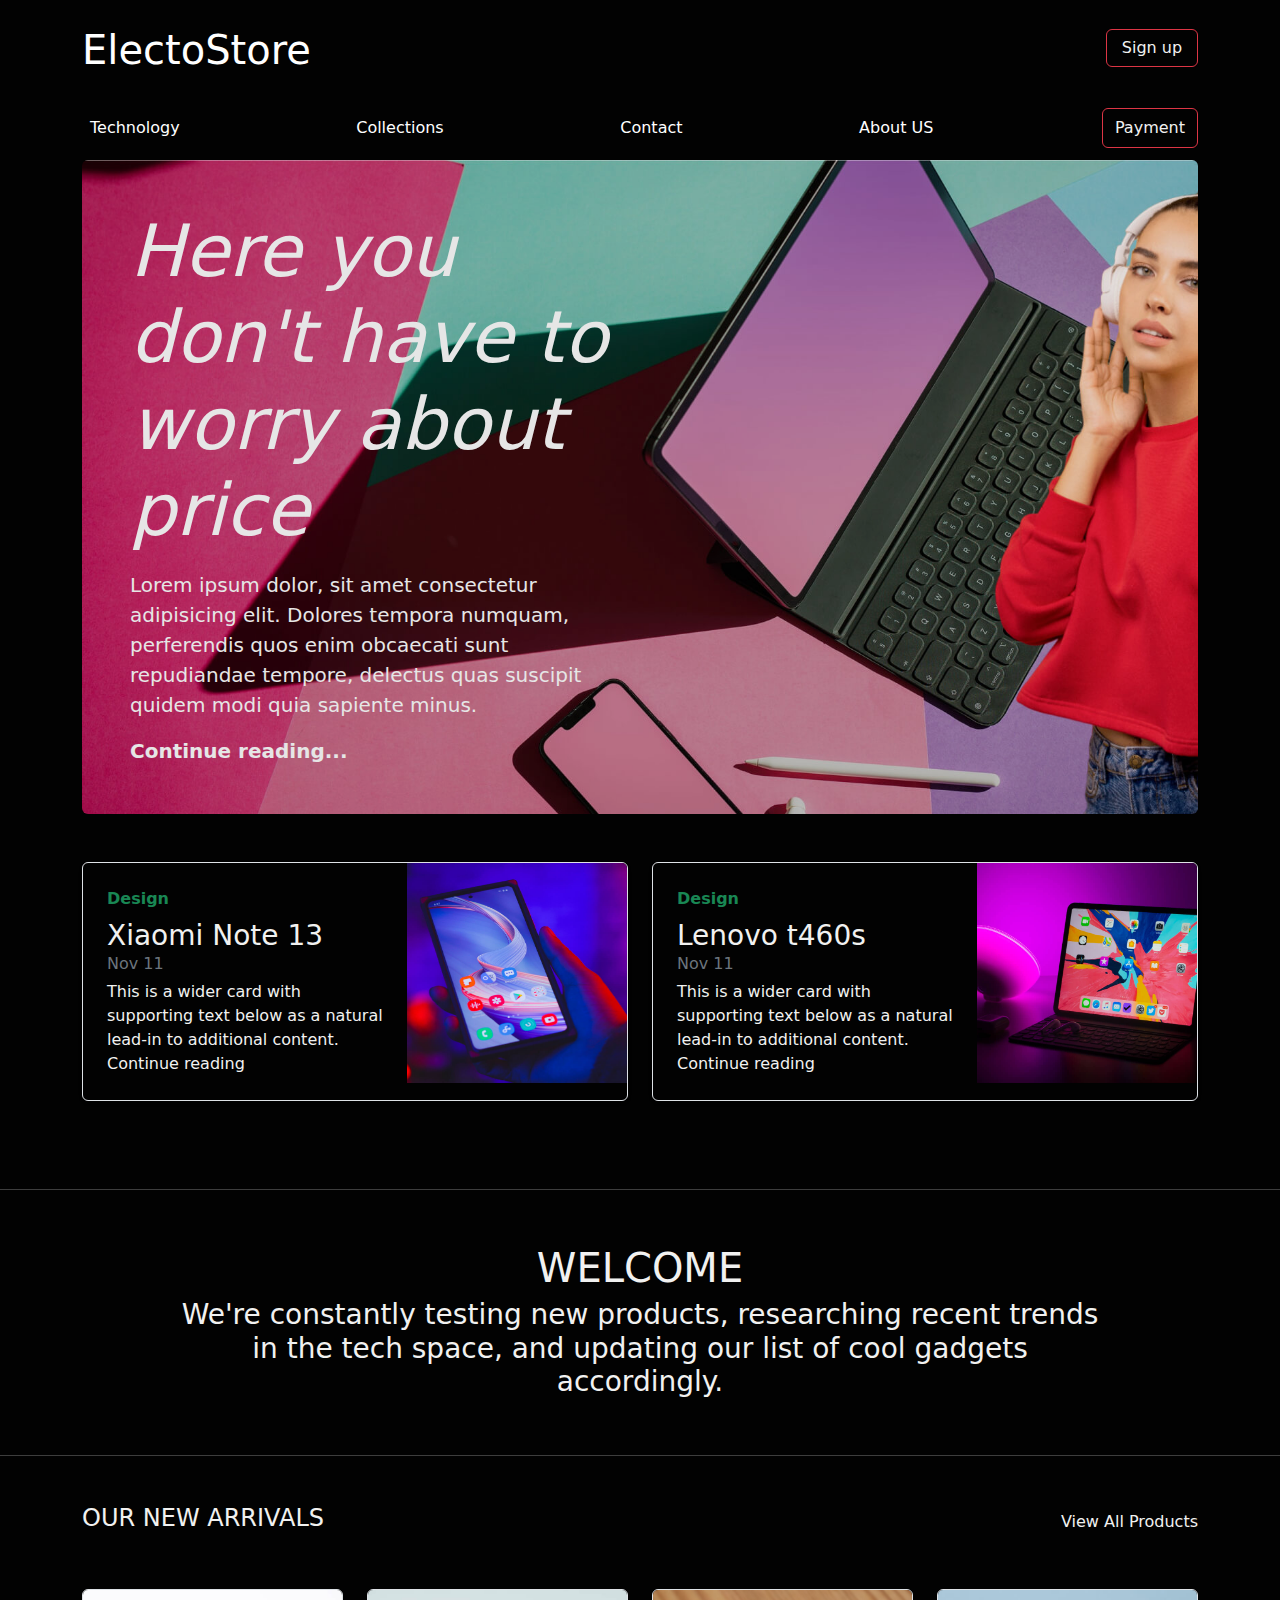
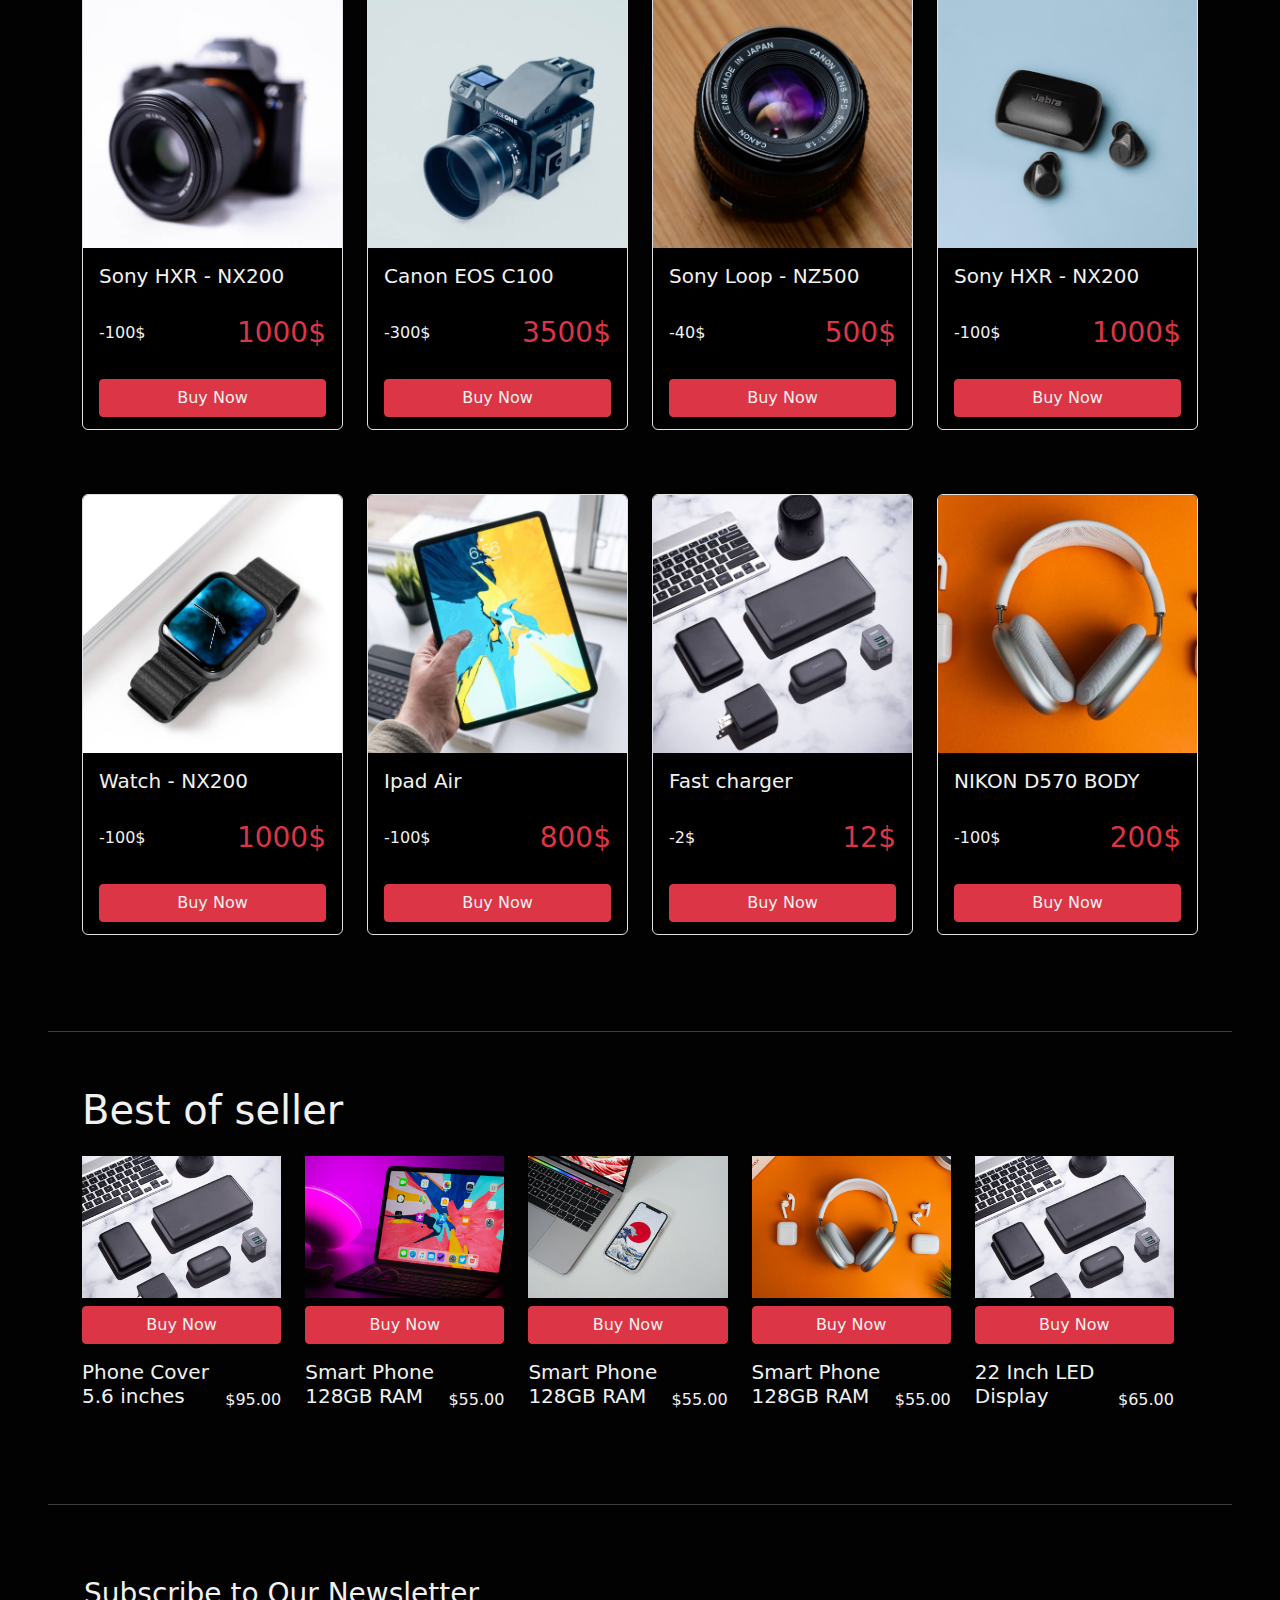
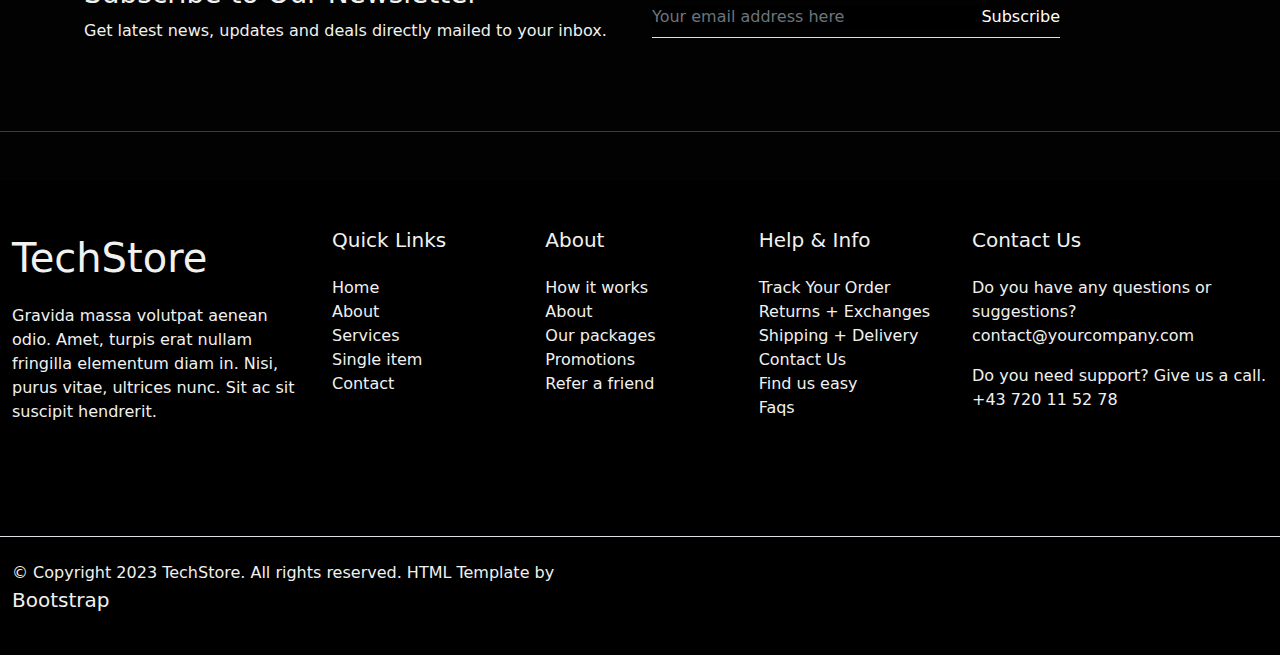
<file: index.html>
<!DOCTYPE html>
<html lang="en">
  <head>
    <meta charset="UTF-8" />
    <meta name="viewport" content="width=device-width, initial-scale=1.0" />
    <title>Document</title>
    <link rel="stylesheet" href="assets/style.css" />
    <link rel="stylesheet" href="/css/bootstrap.css" />
    <link rel="stylesheet" type="text/css" href="css/bootstrap.min.css" />
  </head>
  <body>
    <div class="container">
      <header class="blog-header py-3">
        <div class="row flex-nowrap justify-content-between align-items-center">
          <div class="col-4 pt-1">
            <a class="text-white fs-1" href="#">ElectoStore</a>
          </div>
          <div class="col-4 d-flex justify-content-end align-items-center">
            <a class="btn btn-black btn-outline-danger btn--show-modal" href="#"
              >Sign up</a
            >
          </div>
        </div>
      </header>

      <div class="nav-scroller py-1 mt-2 mb-2">
        <nav class="nav d-flex justify-content-between">
          <a class="p-2 text-white" href="#products">Technology</a>
          <a class="p-2 text-white" href="#Collections">Collections</a>
          <a class="p-2 text-white" href="#footer">Contact</a>
          <a class="p-2 text-white" href="#footer">About US</a>
          <button class="btn btn-black btn-outline-danger text-white">
            <a href="payMethod.html">Payment</a>
          </button>
        </nav>
      </div>
    </div>

    <main class="container">
      <div class="p-4 p-md-5 mb-5 text-white rounded bg-dark banner-background">
        <div class="col-md-6 px-0">
          <h1 class="display-2 fst-italic text-white">
            Here you don't have to worry about price
          </h1>
          <p class="lead my-3 text-white">
            Lorem ipsum dolor, sit amet consectetur adipisicing elit. Dolores
            tempora numquam, perferendis quos enim obcaecati sunt repudiandae
            tempore, delectus quas suscipit quidem modi quia sapiente minus.
          </p>
          <p class="lead mb-0 text-white">
            <a href="#" class="text-white fw-bold">Continue reading...</a>
          </p>
        </div>
      </div>
      <div class="row">
        <div class="col-md-6 mb-5">
          <div
            class="row g-0 border rounded overflow-hidden flex-md-row mb-4 shadow-sm h-md-250 position-relative"
          >
            <div class="col p-4 d-flex flex-column position-static">
              <strong class="d-inline-block mb-2 text-success">Design</strong>
              <h3 class="mb-0">Xiaomi Note 13</h3>
              <div class="mb-1 text-muted">Nov 11</div>
              <p class="mb-auto">
                This is a wider card with supporting text below as a natural
                lead-in to additional content.
              </p>
              <a href="#" class="stretched-link">Continue reading</a>
            </div>
            <div class="col-auto d-none d-lg-block">
              <img
                src="assets/images/product-thumbnail-2.jpg"
                alt=""
                style="height: 220px; width: 220px"
              />
            </div>
          </div>
        </div>
        <div class="col-md-6">
          <div
            class="row g-0 border rounded overflow-hidden flex-md-row mb-4 shadow-sm h-md-250 position-relative"
          >
            <div class="col p-4 d-flex flex-column position-static">
              <strong class="d-inline-block mb-2 text-success">Design</strong>
              <h3 class="mb-0">Lenovo t460s</h3>
              <div class="mb-1 text-muted">Nov 11</div>
              <p class="mb-auto">
                This is a wider card with supporting text below as a natural
                lead-in to additional content.
              </p>
              <a href="#" class="stretched-link">Continue reading</a>
            </div>
            <div class="col-auto d-none d-lg-block">
              <img
                src="assets/images/category-thumb-4.jpg"
                alt=""
                style="height: 220px; width: 220px"
              />
            </div>
          </div>
        </div>
      </div>
    </main>
    <hr />
    <div class="container">
      <div class="row justify-content-center text-center mb-5 mt-5">
        <div class="col-md-10">
          <span class="fs-1 text-uppercase mb">Welcome</span>
          <h2 class="fs-3 text-center">
            We're constantly testing new products, researching recent trends in
            the tech space, and updating our list of cool gadgets accordingly.
          </h2>
        </div>
      </div>
    </div>
    <hr />
    <div class="container">
      <div
        class="d-flex flex-wrap justify-content-between align-items-center mt-5 mb-3"
      >
        <h4 class="text-uppercase">Our New Arrivals</h4>
        <a href="shop.html" class="btn-link">View All Products</a>
      </div>
    </div>

    <div id="products" class="container">
      <div class="container-fuild">
        <div class="row mt-5">
          <div class="col-lg-3 col-md-6 col-sm-12 mb-3">
            <div class="card bg-black border">
              <img
                src="assets/images/product-small-1.jpg"
                class="card-img-top"
                alt="..."
                style="height: auto; width: auto"
              />
              <div class="card-body pb-0">
                <h5 class="card-title mb-4">Sony HXR - NX200</h5>
                <div class="row">
                  <div
                    class="col-12 d-flex justify-content-between align-items-center"
                  >
                    <p>-100$</p>
                    <p class="fs-3 text-danger">1000$</p>
                  </div>
                </div>
              </div>
              <div class="card-footer pt-0 mb-1">
                <a href="#" class="btn btn-danger w-100 mt-2 rounded-1"
                  >Buy Now</a
                >
              </div>
            </div>
          </div>
          <div class="col-lg-3 col-md-6 col-sm-12 mb-3">
            <div class="card bg-black border">
              <img
                src="assets/images/product-small-2.jpg"
                class="card-img-top"
                alt="..."
                style="height: auto; width: auto"
              />
              <div class="card-body pb-0">
                <h5 class="card-title mb-4">Canon EOS C100</h5>
                <div class="row">
                  <div
                    class="col-12 d-flex justify-content-between align-items-center"
                  >
                    <p>-300$</p>
                    <p class="fs-3 text-danger">3500$</p>
                  </div>
                </div>
              </div>
              <div class="card-footer pt-0 mb-1">
                <a href="#" class="btn btn-danger w-100 mt-2 rounded-1"
                  >Buy Now</a
                >
              </div>
            </div>
          </div>
          <div class="col-lg-3 col-md-6 col-sm-12 mb-3">
            <div class="card bg-black border bg-">
              <img
                src="assets/images/product-small-3.jpg"
                class="card-img-top"
                alt="..."
                style="height: auto; width: auto"
              />
              <div class="card-body pb-0">
                <h5 class="card-title mb-4">Sony Loop - NZ500</h5>
                <div class="row">
                  <div
                    class="col-12 d-flex justify-content-between align-items-center"
                  >
                    <p>-40$</p>
                    <p class="fs-3 text-danger">500$</p>
                  </div>
                </div>
              </div>
              <div class="card-footer pt-0 mb-1">
                <a href="#" class="btn btn-danger w-100 mt-2 rounded-1"
                  >Buy Now</a
                >
              </div>
            </div>
          </div>
          <div class="col-lg-3 col-md-6 col-sm-12 mb-3">
            <div class="card bg-black border">
              <img
                src="assets/images/product-small-4.jpg"
                class="card-img-top"
                alt="..."
                style="height: auto; width: auto"
              />
              <div class="card-body pb-0">
                <h5 class="card-title mb-4">Sony HXR - NX200</h5>
                <div class="row">
                  <div
                    class="col-12 d-flex justify-content-between align-items-center"
                  >
                    <p>-100$</p>
                    <p class="fs-3 text-danger">1000$</p>
                  </div>
                </div>
              </div>
              <div class="card-footer pt-0 mb-1">
                <a href="#" class="btn btn-danger w-100 mt-2 rounded-1"
                  >Buy Now</a
                >
              </div>
            </div>
          </div>
        </div>
      </div>

      <div class="container-fuild">
        <div class="row mt-5">
          <div class="col-lg-3 col-md-6 col-sm-12 mb-5">
            <div class="card bg-black border">
              <img
                src="assets/images/product-small-5.jpg"
                class="card-img-top"
                alt="..."
                style="height: auto; width: auto"
              />
              <div class="card-body pb-0">
                <h5 class="card-title mb-4">Watch - NX200</h5>
                <div class="row">
                  <div
                    class="col-12 d-flex justify-content-between align-items-center"
                  >
                    <p>-100$</p>
                    <p class="fs-3 text-danger">1000$</p>
                  </div>
                </div>
              </div>
              <div class="card-footer pt-0 mb-1">
                <a href="#" class="btn btn-danger w-100 mt-2 rounded-1"
                  >Buy Now</a
                >
              </div>
            </div>
          </div>
          <div class="col-lg-3 col-md-6 col-sm-12 mb-3">
            <div class="card bg-black border">
              <img
                src="assets/images/prd1.jpg"
                class="card-img-top"
                alt="..."
                style="height: auto; width: auto"
              />
              <div class="card-body pb-0">
                <h5 class="card-title mb-4">Ipad Air</h5>
                <div class="row">
                  <div
                    class="col-12 d-flex justify-content-between align-items-center"
                  >
                    <p>-100$</p>
                    <p class="fs-3 text-danger">800$</p>
                  </div>
                </div>
              </div>
              <div class="card-footer pt-0 mb-1">
                <a href="#" class="btn btn-danger w-100 mt-2 rounded-1"
                  >Buy Now</a
                >
              </div>
            </div>
          </div>
          <div class="col-lg-3 col-md-6 col-sm-12 mb-3">
            <div class="card bg-black border bg-">
              <img
                src="assets/images/prd2.jpg"
                class="card-img-top"
                alt="..."
                style="height: auto; width: auto"
              />
              <div class="card-body pb-0">
                <h5 class="card-title mb-4">Fast charger</h5>
                <div class="row">
                  <div
                    class="col-12 d-flex justify-content-between align-items-center"
                  >
                    <p>-2$</p>
                    <p class="fs-3 text-danger">12$</p>
                  </div>
                </div>
              </div>
              <div class="card-footer pt-0 mb-1">
                <a href="#" class="btn btn-danger w-100 mt-2 rounded-1"
                  >Buy Now</a
                >
              </div>
            </div>
          </div>
          <div class="col-lg-3 col-md-6 col-sm-12 mb-3">
            <div class="card bg-black border">
              <img
                src="assets/images/prd3.jpg"
                class="card-img-top"
                alt="..."
                style="height: auto; width: auto"
              />
              <div class="card-body pb-0">
                <h5 class="card-title mb-4">NIKON D570 BODY</h5>
                <div class="row">
                  <div
                    class="col-12 d-flex justify-content-between align-items-center"
                  >
                    <p>-100$</p>
                    <p class="fs-3 text-danger">200$</p>
                  </div>
                </div>
              </div>
              <div class="card-footer pt-0 mb-1">
                <a href="#" class="btn btn-danger w-100 mt-2 rounded-1"
                  >Buy Now</a
                >
              </div>
            </div>
          </div>
        </div>
      </div>
    </div>

    <hr class="m-5" />
    <div id="Collections" class="container">
      <div class="row">
        <p class="fs-1">Best of seller</p>
        <div class="row row-cols-2 row-cols-md-3 row-cols-lg-5">
          <div class="col">
            <div class="product-item hover-effect-slide">
              <div class="image-holder position-relative">
                <a href="single-product.html">
                  <img
                    src="assets/images/post-thumbnail-5.jpg"
                    alt="categories"
                    class="product-image img-fluid"
                  />
                </a>
                <a href="#" class="btn btn-danger w-100 mt-2 rounded-1"
                  >Buy Now</a
                >
              </div>
              <div
                class="product-content d-flex flex-column flex-md-row justify-content-between align-items-md-center"
              >
                <h5 class="fs-5 mt-3 mb-5">
                  <a href="single-product.html">Phone Cover 5.6 inches</a>
                </h5>
                <span>$95.00</span>
              </div>
            </div>
          </div>
          <div class="col">
            <div class="product-item hover-effect-slide">
              <div class="image-holder position-relative">
                <a href="single-product.html">
                  <img
                    src="assets/images/post-thumbnail-2.jpg"
                    alt="categories"
                    class="product-image img-fluid"
                  />
                </a>
                <a href="#" class="btn btn-danger w-100 mt-2 rounded-1"
                  >Buy Now</a
                >
              </div>
              <div
                class="product-content d-flex flex-column flex-md-row justify-content-between align-items-md-center"
              >
                <h5 class="fs-5 mt-3 mb-5">
                  <a href="single-product.html">Smart Phone 128GB RAM</a>
                </h5>
                <a href="#" class="text-decoration-none" data-after="Buy Now"
                  ><span>$55.00</span></a
                >
              </div>
            </div>
          </div>
          <div class="col">
            <div class="product-item hover-effect-slide">
              <div class="image-holder position-relative">
                <a href="single-product.html">
                  <img
                    src="assets/images/post-thumbnail-3.jpg"
                    alt="categories"
                    class="product-image img-fluid"
                  />
                </a>
                <a href="#" class="btn btn-danger w-100 mt-2 rounded-1"
                  >Buy Now</a
                >
              </div>
              <div
                class="product-content d-flex flex-column flex-md-row justify-content-between align-items-md-center"
              >
                <h5 class="fs-5 mt-3 mb-5">
                  <a href="single-product.html">Smart Phone 128GB RAM</a>
                </h5>
                <a href="#" class="text-decoration-none" data-after="Buy Now"
                  ><span>$55.00</span></a
                >
              </div>
            </div>
          </div>
          <div class="col">
            <div class="product-item hover-effect-slide">
              <div class="image-holder position-relative">
                <a href="single-product.html">
                  <img
                    src="assets/images/post-thumbnail-4.jpg"
                    alt="categories"
                    class="product-image img-fluid"
                  />
                </a>
                <a href="#" class="btn btn-danger w-100 mt-2 rounded-1"
                  >Buy Now</a
                >
              </div>
              <div
                class="product-content d-flex flex-column flex-md-row justify-content-between align-items-md-center"
              >
                <h5 class="fs-5 mt-3 mb-5">
                  <a href="single-product.html">Smart Phone 128GB RAM</a>
                </h5>
                <a href="#" class="text-decoration-none" data-after="Buy Now"
                  ><span>$55.00</span></a
                >
              </div>
            </div>
          </div>
          <div class="col">
            <div class="product-item hover-effect-slide">
              <div class="image-holder position-relative">
                <a href="single-product.html">
                  <img
                    src="assets/images/post-thumbnail-5.jpg"
                    alt="categories"
                    class="product-image img-fluid"
                  />
                </a>
                <a href="#" class="btn btn-danger w-100 mt-2 rounded-1"
                  >Buy Now</a
                >
              </div>
              <div
                class="product-content d-flex flex-column flex-md-row justify-content-between align-items-md-center"
              >
                <h5 class="fs-5 mt-3 mb-5">
                  <a href="single-product.html">22 Inch LED Display</a>
                </h5>
                <a href="#" class="text-decoration-none" data-after="Buy Now"
                  ><span>$65.00</span></a
                >
              </div>
            </div>
          </div>
        </div>
      </div>
    </div>
    <hr class="m-5" />

    <section id="newsletter" class="m-5 p-4">
      <div class="container">
        <div class="newsletter">
          <div class="row">
            <div class="col-lg-6 col-md-12 title">
              <h3>Subscribe to Our Newsletter</h3>
              <p>
                Get latest news, updates and deals directly mailed to your
                inbox.
              </p>
            </div>
            <form class="col-lg-6 col-md-12 d-flex align-items-center border-0">
              <div class="d-flex w-75 border-bottom border-0 py-2">
                <input
                  id="newsletter1"
                  type="text"
                  class="form-control bg-black text-white border-0 p-0"
                  placeholder="Your email address here"
                />
                <button class="btn text-white border-0 p-0" type="button">
                  Subscribe
                </button>
              </div>
            </form>
          </div>
        </div>
      </div>
    </section>
    <hr />

    <footer id="footer" class="bg-black">
      <div class="container-fluid">
        <div class="row d-flex flex-wrap justify-content-between my-5 py-5">
          <div class="col-md-3 col-sm-6">
            <p class="fs-1">TechStore</p>
            <p>
              Gravida massa volutpat aenean odio. Amet, turpis erat nullam
              fringilla elementum diam in. Nisi, purus vitae, ultrices nunc. Sit
              ac sit suscipit hendrerit.
            </p>
          </div>
          <div class="col-md-2 col-sm-6">
            <div class="footer-menu footer-menu-002">
              <h5 class="widget-title mb-4">Quick Links</h5>
              <ul class="menu-list list-unstyled fs-6">
                <li class="menu-item">
                  <a href="index.html" class="item-anchor">Home</a>
                </li>
                <li class="menu-item">
                  <a href="shop-four-column-wide.html" class="item-anchor"
                    >About</a
                  >
                </li>
                <li class="menu-item">
                  <a href="blog.html" class="item-anchor">Services</a>
                </li>
                <li class="menu-item">
                  <a href="styles.html" class="item-anchor">Single item</a>
                </li>
                <li class="menu-item">
                  <a href="#" class="item-anchor">Contact</a>
                </li>
              </ul>
            </div>
          </div>
          <div class="col-md-2 col-sm-6">
            <div class="footer-menu footer-menu-002">
              <h5 class="widget-title mb-4">About</h5>
              <ul class="menu-list list-unstyled fs-6">
                <li class="menu-item">
                  <a href="index.html" class="item-anchor">How it works</a>
                </li>
                <li class="menu-item">
                  <a href="shop-four-column-wide.html" class="item-anchor"
                    >About</a
                  >
                </li>
                <li class="menu-item">
                  <a href="blog.html" class="item-anchor">Our packages</a>
                </li>
                <li class="menu-item">
                  <a href="styles.html" class="item-anchor">Promotions</a>
                </li>
                <li class="menu-item">
                  <a href="#" class="item-anchor">Refer a friend</a>
                </li>
              </ul>
            </div>
          </div>
          <div class="col-md-2 col-sm-6">
            <div class="footer-menu footer-menu-003">
              <h5 class="widget-title mb-4">Help &amp; Info</h5>
              <ul class="menu-list list-unstyled fs-6">
                <li class="menu-item">
                  <a href="#" class="item-anchor">Track Your Order</a>
                </li>
                <li class="menu-item">
                  <a href="#" class="item-anchor">Returns + Exchanges</a>
                </li>
                <li class="menu-item">
                  <a href="#" class="item-anchor">Shipping + Delivery</a>
                </li>
                <li class="menu-item">
                  <a href="#" class="item-anchor">Contact Us</a>
                </li>
                <li class="menu-item">
                  <a href="#" class="item-anchor">Find us easy</a>
                </li>
                <li class="menu-item">
                  <a href="faqs.html" class="item-anchor">Faqs</a>
                </li>
              </ul>
            </div>
          </div>
          <div class="col-md-3 col-sm-6">
            <div class="footer-menu footer-menu-004 border-animation-left">
              <h5 class="widget-title mb-4">Contact Us</h5>
              <p>
                Do you have any questions or suggestions?
                <a href="mailto:contact@yourcompany.com" class="item-anchor"
                  >contact@yourcompany.com</a
                >
              </p>
              <p>
                Do you need support? Give us a call.
                <a href="tel:+43 720 11 52 78" class="item-anchor"
                  >+43 720 11 52 78</a
                >
              </p>
            </div>
          </div>
        </div>
      </div>
      <div class="border-top py-4">
        <div class="container-fluid">
          <div class="row">
            <div class="col-md-6">
              <p>
                © Copyright 2023 TechStore. All rights reserved. HTML Template
                by
                <a
                  class="fs-5"
                  href="https://templatesjungle.com"
                  target="_blank"
                  >Bootstrap</a
                >
              </p>
            </div>
          </div>
        </div>
      </div>
    </footer>

    <div class="modal-custom hidden">
      <div class="overlay"></div>
      <div class="modal-body-custom">
        <button class="btn--close-modal">&times;</button>
        <div class="">
          <div class="row d-flex justify-content-center align-items-center">
            <div class="">
              <div class="card bg-black text-white" style="border-radius: 1rem">
                <div class="card-body text-center">
                  <div class="mb-md-5 mt-md-4 pb-2">
                    <h2 class="fw-bold mb-2 text-uppercase">Login</h2>
                    <p class="text-white-50 mb-5">
                      Please enter your login and password!
                    </p>

                    <div class="form-outline form-white mb-4">
                      <input
                        type="email"
                        id="typeEmailX"
                        class="form-control form-control-lg"
                      />
                      <label class="form-label mt-1" for="typeEmailX"
                        >Email</label
                      >
                    </div>

                    <div class="form-outline form-white mb-4">
                      <input
                        type="password"
                        id="typePasswordX"
                        class="form-control form-control-lg"
                      />
                      <label class="form-label mt-1" for="typePasswordX"
                        >Password</label
                      >
                    </div>

                    <p class="small mb-4 pb-lg-2">
                      <a class="text-white-50" href="#!">Forgot password?</a>
                    </p>

                    <button class="btn btn-outline-light btn-lg" type="submit">
                      Login
                    </button>
                  </div>
                  <div>
                    <p class="mb-0">
                      Don't have an account?
                      <a href="#!" class="text-white-50 fw-bold">Sign Up</a>
                    </p>
                  </div>
                </div>
              </div>
            </div>
          </div>
        </div>
      </div>
    </div>
    <script src="js/script.js"></script>
  </body>
</html>
</file>
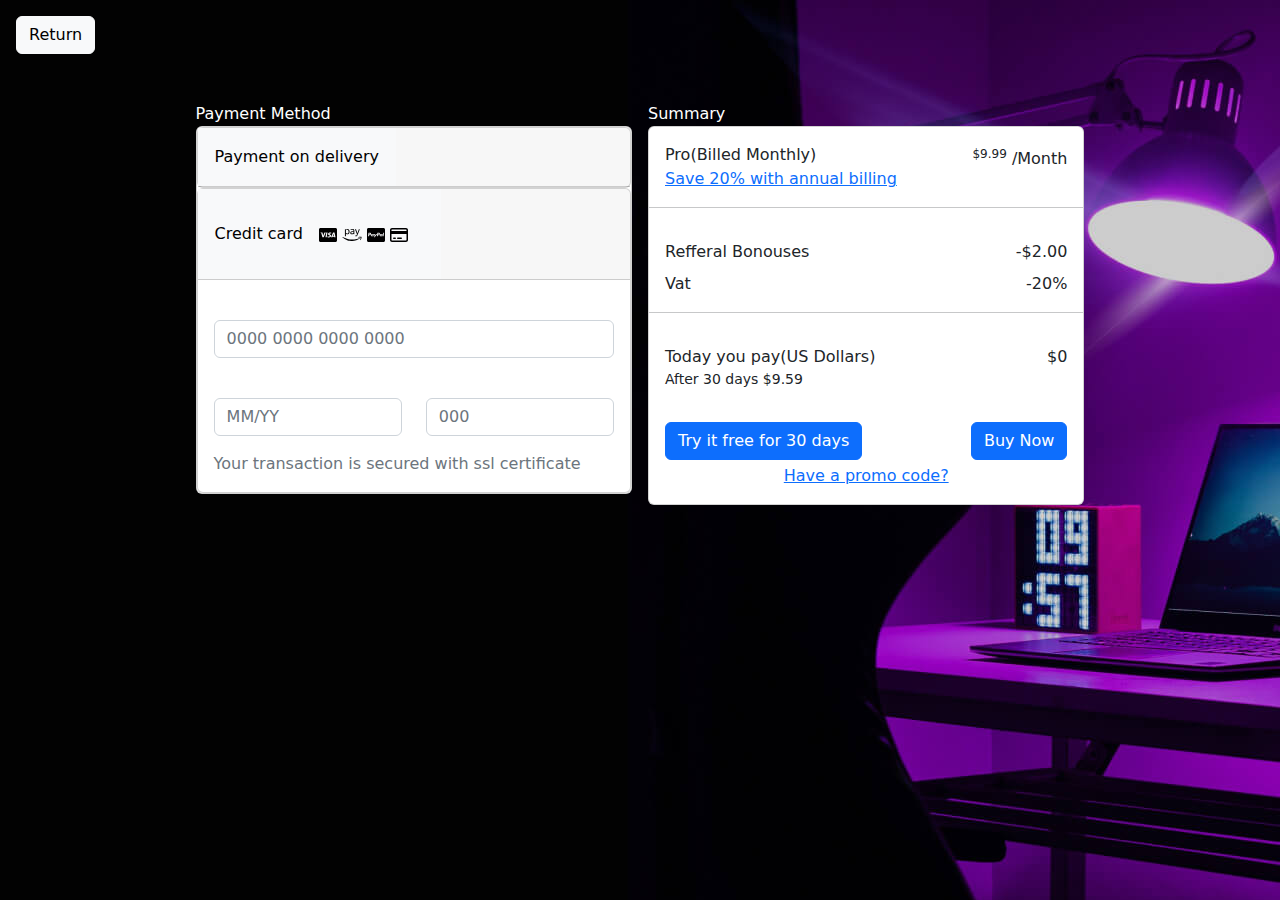
<file: payMethod.html>
<!DOCTYPE html>
<html lang="en">
  <head>
    <meta charset="UTF-8" />
    <meta name="viewport" content="width=device-width, initial-scale=1.0" />
    <title>Document</title>
    <link rel="stylesheet" href="css/bootstrap.css" />
    <style>
      body {
        background-image: url(assets/images/banner-large-2.jpg);
      }
    </style>
  </head>
  <body>
    <div class="m-3">
      <a class="btn btn-light" href="index.html">Return</a>
    </div>
    <div class="container d-flex justify-content-center mt-5 mb-5">
      <div class="row g-3">
        <div class="col-md-6 text-white">
          <span>Payment Method</span>
          <div class="card">
            <div class="accordion" id="accordionExample">
              <div class="card">
                <div class="card-header p-0" id="headingTwo">
                  <h2 class="mb-0">
                    <button
                      class="btn btn-light btn-block text-left collapsed p-3 rounded-0 border-bottom-custom"
                      type="button"
                      data-toggle="collapse"
                      data-target="#collapseTwo"
                      aria-expanded="false"
                      aria-controls="collapseTwo"
                    >
                      <div
                        class="d-flex align-items-center justify-content-between"
                      >
                        <span>Payment on delivery</span>
                      </div>
                    </button>
                  </h2>
                </div>
                <div
                  id="collapseTwo"
                  class="collapse"
                  aria-labelledby="headingTwo"
                  data-parent="#accordionExample"
                >
                  <div class="card-body">
                    <input
                      type="text"
                      class="form-control"
                      placeholder="Paypal email"
                    />
                  </div>
                </div>
              </div>

              <div class="card">
                <div class="card-header p-0">
                  <h2 class="mb-0">
                    <button
                      class="btn btn-light btn-block text-left p-3 rounded-0"
                      data-toggle="collapse"
                      data-target="#collapseOne"
                      aria-expanded="true"
                      aria-controls="collapseOne"
                    >
                      <div
                        class="d-flex align-items-center justify-content-between"
                      >
                        <span>Credit card</span>
                        <div class="icons m-3">
                          <svg
                            xmlns="http://www.w3.org/2000/svg"
                            height="16"
                            width="18"
                            viewBox="0 0 576 512"
                          >
                            <!--!Font Awesome Free 6.5.1 by @fontawesome - https://fontawesome.com License - https://fontawesome.com/license/free Copyright 2023 Fonticons, Inc.-->
                            <path
                              d="M470.1 231.3s7.6 37.2 9.3 45H446c3.3-8.9 16-43.5 16-43.5-.2 .3 3.3-9.1 5.3-14.9l2.8 13.4zM576 80v352c0 26.5-21.5 48-48 48H48c-26.5 0-48-21.5-48-48V80c0-26.5 21.5-48 48-48h480c26.5 0 48 21.5 48 48zM152.5 331.2L215.7 176h-42.5l-39.3 106-4.3-21.5-14-71.4c-2.3-9.9-9.4-12.7-18.2-13.1H32.7l-.7 3.1c15.8 4 29.9 9.8 42.2 17.1l35.8 135h42.5zm94.4 .2L272.1 176h-40.2l-25.1 155.4h40.1zm139.9-50.8c.2-17.7-10.6-31.2-33.7-42.3-14.1-7.1-22.7-11.9-22.7-19.2 .2-6.6 7.3-13.4 23.1-13.4 13.1-.3 22.7 2.8 29.9 5.9l3.6 1.7 5.5-33.6c-7.9-3.1-20.5-6.6-36-6.6-39.7 0-67.6 21.2-67.8 51.4-.3 22.3 20 34.7 35.2 42.2 15.5 7.6 20.8 12.6 20.8 19.3-.2 10.4-12.6 15.2-24.1 15.2-16 0-24.6-2.5-37.7-8.3l-5.3-2.5-5.6 34.9c9.4 4.3 26.8 8.1 44.8 8.3 42.2 .1 69.7-20.8 70-53zM528 331.4L495.6 176h-31.1c-9.6 0-16.9 2.8-21 12.9l-59.7 142.5H426s6.9-19.2 8.4-23.3H486c1.2 5.5 4.8 23.3 4.8 23.3H528z"
                            />
                          </svg>
                          <svg
                            xmlns="http://www.w3.org/2000/svg"
                            height="16"
                            width="20"
                            viewBox="0 0 640 512"
                          >
                            <!--!Font Awesome Free 6.5.1 by @fontawesome - https://fontawesome.com License - https://fontawesome.com/license/free Copyright 2023 Fonticons, Inc.-->
                            <path
                              d="M14 325.3c2.3-4.2 5.2-4.9 9.7-2.5 10.4 5.6 20.6 11.4 31.2 16.7a595.9 595.9 0 0 0 127.4 46.3 616.6 616.6 0 0 0 63.2 11.8 603.3 603.3 0 0 0 95 5.2c17.4-.4 34.8-1.8 52.1-3.8a603.7 603.7 0 0 0 163.3-42.8c2.9-1.2 5.9-2 9.1-1.2 6.7 1.8 9 9 4.1 13.9a70 70 0 0 1 -9.6 7.4c-30.7 21.1-64.2 36.4-99.6 47.9a473.3 473.3 0 0 1 -75.1 17.6 431 431 0 0 1 -53.2 4.8 21.3 21.3 0 0 0 -2.5 .3H308a21.3 21.3 0 0 0 -2.5-.3c-3.6-.2-7.2-.3-10.7-.4a426.3 426.3 0 0 1 -50.4-5.3A448.4 448.4 0 0 1 164 420a443.3 443.3 0 0 1 -145.6-87c-1.8-1.6-3-3.8-4.4-5.7zM172 65.1l-4.3 .6a80.9 80.9 0 0 0 -38 15.1c-2.4 1.7-4.6 3.5-7.1 5.4a4.3 4.3 0 0 1 -.4-1.4c-.4-2.7-.8-5.5-1.3-8.2-.7-4.6-3-6.6-7.6-6.6h-11.5c-6.9 0-8.2 1.3-8.2 8.2v209.3c0 1 0 2 .1 3 .2 3 2 4.9 4.9 5 7 .1 14.1 .1 21.1 0 2.9 0 4.7-2 5-5 .1-1 .1-2 .1-3v-72.4c1.1 .9 1.7 1.4 2.2 1.9 17.9 14.9 38.5 19.8 61 15.4 20.4-4 34.6-16.5 43.8-34.9 7-13.9 9.9-28.7 10.3-44.1 .5-17.1-1.2-33.9-8.1-49.8-8.5-19.6-22.6-32.5-43.9-36.9-3.2-.7-6.5-1-9.8-1.5-2.8-.1-5.5-.1-8.3-.1zM124.6 107a3.5 3.5 0 0 1 1.7-3.3c13.7-9.5 28.8-14.5 45.6-13.2 14.9 1.1 27.1 8.4 33.5 25.9 3.9 10.7 4.9 21.8 4.9 33 0 10.4-.8 20.6-4 30.6-6.8 21.3-22.4 29.4-42.6 28.5-14-.6-26.2-6-37.4-13.9a3.6 3.6 0 0 1 -1.7-3.3c.1-14.1 0-28.1 0-42.2s.1-28 0-42.1zm205.7-41.9c-1 .1-2 .3-2.9 .4a148 148 0 0 0 -28.9 4.1c-6.1 1.6-12 3.8-17.9 5.8-3.6 1.2-5.4 3.8-5.3 7.7 .1 3.3-.1 6.6 0 9.9 .1 4.8 2.1 6.1 6.8 4.9 7.8-2 15.6-4.2 23.5-5.7 12.3-2.3 24.7-3.3 37.2-1.4 6.5 1 12.6 2.9 16.8 8.4 3.7 4.8 5.1 10.5 5.3 16.4 .3 8.3 .2 16.6 .3 24.9a7.8 7.8 0 0 1 -.2 1.4c-.5-.1-.9 0-1.3-.1a180.6 180.6 0 0 0 -32-4.9c-11.3-.6-22.5 .1-33.3 3.9-12.9 4.5-23.3 12.3-29.4 24.9-4.7 9.8-5.4 20.2-3.9 30.7 2 14 9 24.8 21.4 31.7 11.9 6.6 24.8 7.4 37.9 5.4 15.1-2.3 28.5-8.7 40.3-18.4a7.4 7.4 0 0 1 1.6-1.1c.6 3.8 1.1 7.4 1.8 11 .6 3.1 2.5 5.1 5.4 5.2 5.4 .1 10.9 .1 16.3 0a4.8 4.8 0 0 0 4.8-4.7 26.2 26.2 0 0 0 .1-2.8v-106a80 80 0 0 0 -.9-12.9c-1.9-12.9-7.4-23.5-19-30.4-6.7-4-14.1-6-21.8-7.1-3.6-.5-7.2-.8-10.8-1.3-3.9 .1-7.9 .1-11.9 .1zm35 127.7a3.3 3.3 0 0 1 -1.5 3c-11.2 8.1-23.5 13.5-37.4 14.9-5.7 .6-11.4 .4-16.8-1.8a20.1 20.1 0 0 1 -12.4-13.3 32.9 32.9 0 0 1 -.1-19.4c2.5-8.3 8.4-13 16.4-15.6a61.3 61.3 0 0 1 24.8-2.2c8.4 .7 16.6 2.3 25 3.4 1.6 .2 2.1 1 2.1 2.6-.1 4.8 0 9.5 0 14.3s-.2 9.4-.1 14.1zm259.9 129.4c-1-5-4.8-6.9-9.1-8.3a88.4 88.4 0 0 0 -21-3.9 147.3 147.3 0 0 0 -39.2 1.9c-14.3 2.7-27.9 7.3-40 15.6a13.8 13.8 0 0 0 -3.7 3.5 5.1 5.1 0 0 0 -.5 4c.4 1.5 2.1 1.9 3.6 1.8a16.2 16.2 0 0 0 2.2-.1c7.8-.8 15.5-1.7 23.3-2.5 11.4-1.1 22.9-1.8 34.3-.9a71.6 71.6 0 0 1 14.4 2.7c5.1 1.4 7.4 5.2 7.6 10.4 .4 8-1.4 15.7-3.5 23.3-4.1 15.4-10 30.3-15.8 45.1a17.6 17.6 0 0 0 -1 3c-.5 2.9 1.2 4.8 4.1 4.1a10.6 10.6 0 0 0 4.8-2.5 145.9 145.9 0 0 0 12.7-13.4c12.8-16.4 20.3-35.3 24.7-55.6 .8-3.6 1.4-7.3 2.1-10.9v-17.3zM493.1 199q-19.4-53.6-38.7-107.2c-2-5.7-4.2-11.3-6.3-16.9-1.1-2.9-3.2-4.8-6.4-4.8-7.6-.1-15.2-.2-22.9-.1-2.5 0-3.7 2-3.2 4.5a43.1 43.1 0 0 0 1.9 6.1q29.4 72.8 59.1 145.5c1.7 4.1 2.1 7.6 .2 11.8-3.3 7.3-5.9 15-9.3 22.3-3 6.5-8 11.4-15.2 13.3a42.1 42.1 0 0 1 -15.4 1.1c-2.5-.2-5-.8-7.5-1-3.4-.2-5.1 1.3-5.2 4.8q-.2 5 0 9.9c.1 5.5 2 8 7.4 8.9a108.2 108.2 0 0 0 16.9 2c17.1 .4 30.7-6.5 39.5-21.4a131.6 131.6 0 0 0 9.2-18.4q35.6-89.7 70.6-179.6a26.6 26.6 0 0 0 1.6-5.5c.4-2.8-.9-4.4-3.7-4.4-6.6-.1-13.3 0-19.9 0a7.5 7.5 0 0 0 -7.7 5.2c-.5 1.4-1.1 2.7-1.6 4.1l-34.8 100c-2.5 7.2-5.1 14.5-7.7 22.2-.4-1.1-.6-1.7-.9-2.4z"
                            />
                          </svg>
                          <svg
                            xmlns="http://www.w3.org/2000/svg"
                            height="16"
                            width="18"
                            viewBox="0 0 576 512"
                          >
                            <!--!Font Awesome Free 6.5.1 by @fontawesome - https://fontawesome.com License - https://fontawesome.com/license/free Copyright 2023 Fonticons, Inc.-->
                            <path
                              d="M186.3 258.2c0 12.2-9.7 21.5-22 21.5-9.2 0-16-5.2-16-15 0-12.2 9.5-22 21.7-22 9.3 0 16.3 5.7 16.3 15.5zM80.5 209.7h-4.7c-1.5 0-3 1-3.2 2.7l-4.3 26.7 8.2-.3c11 0 19.5-1.5 21.5-14.2 2.3-13.4-6.2-14.9-17.5-14.9zm284 0H360c-1.8 0-3 1-3.2 2.7l-4.2 26.7 8-.3c13 0 22-3 22-18-.1-10.6-9.6-11.1-18.1-11.1zM576 80v352c0 26.5-21.5 48-48 48H48c-26.5 0-48-21.5-48-48V80c0-26.5 21.5-48 48-48h480c26.5 0 48 21.5 48 48zM128.3 215.4c0-21-16.2-28-34.7-28h-40c-2.5 0-5 2-5.2 4.7L32 294.2c-.3 2 1.2 4 3.2 4h19c2.7 0 5.2-2.9 5.5-5.7l4.5-26.6c1-7.2 13.2-4.7 18-4.7 28.6 0 46.1-17 46.1-45.8zm84.2 8.8h-19c-3.8 0-4 5.5-4.2 8.2-5.8-8.5-14.2-10-23.7-10-24.5 0-43.2 21.5-43.2 45.2 0 19.5 12.2 32.2 31.7 32.2 9 0 20.2-4.9 26.5-11.9-.5 1.5-1 4.7-1 6.2 0 2.3 1 4 3.2 4H200c2.7 0 5-2.9 5.5-5.7l10.2-64.3c.3-1.9-1.2-3.9-3.2-3.9zm40.5 97.9l63.7-92.6c.5-.5 .5-1 .5-1.7 0-1.7-1.5-3.5-3.2-3.5h-19.2c-1.7 0-3.5 1-4.5 2.5l-26.5 39-11-37.5c-.8-2.2-3-4-5.5-4h-18.7c-1.7 0-3.2 1.8-3.2 3.5 0 1.2 19.5 56.8 21.2 62.1-2.7 3.8-20.5 28.6-20.5 31.6 0 1.8 1.5 3.2 3.2 3.2h19.2c1.8-.1 3.5-1.1 4.5-2.6zm159.3-106.7c0-21-16.2-28-34.7-28h-39.7c-2.7 0-5.2 2-5.5 4.7l-16.2 102c-.2 2 1.3 4 3.2 4h20.5c2 0 3.5-1.5 4-3.2l4.5-29c1-7.2 13.2-4.7 18-4.7 28.4 0 45.9-17 45.9-45.8zm84.2 8.8h-19c-3.8 0-4 5.5-4.3 8.2-5.5-8.5-14-10-23.7-10-24.5 0-43.2 21.5-43.2 45.2 0 19.5 12.2 32.2 31.7 32.2 9.3 0 20.5-4.9 26.5-11.9-.3 1.5-1 4.7-1 6.2 0 2.3 1 4 3.2 4H484c2.7 0 5-2.9 5.5-5.7l10.2-64.3c.3-1.9-1.2-3.9-3.2-3.9zm47.5-33.3c0-2-1.5-3.5-3.2-3.5h-18.5c-1.5 0-3 1.2-3.2 2.7l-16.2 104-.3 .5c0 1.8 1.5 3.5 3.5 3.5h16.5c2.5 0 5-2.9 5.2-5.7L544 191.2v-.3zm-90 51.8c-12.2 0-21.7 9.7-21.7 22 0 9.7 7 15 16.2 15 12 0 21.7-9.2 21.7-21.5 .1-9.8-6.9-15.5-16.2-15.5z"
                            />
                          </svg>
                          <svg
                            xmlns="http://www.w3.org/2000/svg"
                            height="16"
                            width="18"
                            viewBox="0 0 576 512"
                          >
                            <!--!Font Awesome Free 6.5.1 by @fontawesome - https://fontawesome.com License - https://fontawesome.com/license/free Copyright 2023 Fonticons, Inc.-->
                            <path
                              d="M512 80c8.8 0 16 7.2 16 16v32H48V96c0-8.8 7.2-16 16-16H512zm16 144V416c0 8.8-7.2 16-16 16H64c-8.8 0-16-7.2-16-16V224H528zM64 32C28.7 32 0 60.7 0 96V416c0 35.3 28.7 64 64 64H512c35.3 0 64-28.7 64-64V96c0-35.3-28.7-64-64-64H64zm56 304c-13.3 0-24 10.7-24 24s10.7 24 24 24h48c13.3 0 24-10.7 24-24s-10.7-24-24-24H120zm128 0c-13.3 0-24 10.7-24 24s10.7 24 24 24H360c13.3 0 24-10.7 24-24s-10.7-24-24-24H248z"
                            />
                          </svg>
                        </div>
                      </div>
                    </button>
                  </h2>
                </div>

                <div
                  id="collapseOne"
                  class="collapse show"
                  aria-labelledby="headingOne"
                  data-parent="#accordionExample"
                >
                  <div class="card-body payment-card-body">
                    <span class="font-weight-normal card-text"
                      >Card Number</span
                    >
                    <div class="input">
                      <i class="fa fa-credit-card"></i>
                      <input
                        type="text"
                        class="form-control"
                        placeholder="0000 0000 0000 0000"
                      />
                    </div>

                    <div class="row mt-3 mb-3">
                      <div class="col-md-6">
                        <span class="font-weight-normal card-text"
                          >Expiry Date</span
                        >
                        <div class="input">
                          <i class="fa fa-calendar"></i>
                          <input
                            type="text"
                            class="form-control"
                            placeholder="MM/YY"
                          />
                        </div>
                      </div>

                      <div class="col-md-6">
                        <span class="font-weight-normal card-text"
                          >CVC/CVV</span
                        >
                        <div class="input">
                          <i class="fa fa-lock"></i>
                          <input
                            type="text"
                            class="form-control"
                            placeholder="000"
                          />
                        </div>
                      </div>
                    </div>

                    <span class="text-muted certificate-text"
                      ><i class="fa fa-lock"></i> Your transaction is secured
                      with ssl certificate</span
                    >
                  </div>
                </div>
              </div>
            </div>
          </div>
        </div>

        <div class="col-md-6">
          <span class="text-white">Summary</span>

          <div class="card">
            <div class="d-flex justify-content-between p-3">
              <div class="d-flex flex-column">
                <span
                  >Pro(Billed Monthly) <i class="fa fa-caret-down"></i
                ></span>
                <a href="#" class="billing">Save 20% with annual billing</a>
              </div>

              <div class="mt-1">
                <sup class="super-price">$9.99</sup>
                <span class="super-month">/Month</span>
              </div>
            </div>

            <hr class="mt-0 line" />

            <div class="p-3">
              <div class="d-flex justify-content-between mb-2">
                <span>Refferal Bonouses</span>
                <span>-$2.00</span>
              </div>

              <div class="d-flex justify-content-between">
                <span>Vat <i class="fa fa-clock-o"></i></span>
                <span>-20%</span>
              </div>
            </div>

            <hr class="mt-0 line" />

            <div class="p-3 d-flex justify-content-between">
              <div class="d-flex flex-column">
                <span>Today you pay(US Dollars)</span>
                <small>After 30 days $9.59</small>
              </div>
              <span>$0</span>
            </div>

            <div class="p-3">
              <div class="d-flex justify-content-between mb-1">
                <button class="btn btn-primary btn-block free-button">
                  Try it free for 30 days
                </button>
                <button class="btn btn-primary btn-block free-button">
                  Buy Now
                </button>
              </div>
              <div class="text-center">
                <a href="#">Have a promo code?</a>
              </div>
            </div>
          </div>
        </div>
      </div>
    </div>
  </body>
</html>
</file>
<file: assets/style.css>
body {
  background-color: #020202 !important;
  color: #f1f1f0 !important;
}

.banner-background {
  background-image: url(images/banner-large-1.jpg);
  background-size: cover;
  opacity: 0.9;
}

.link-secondary {
  color: #f1f1f0 !important;
}

.hidden {
  visibility: hidden;
  opacity: 0;
}

a {
  text-decoration: none !important;
  color: #f1f1f0 !important;
}

.form-control:focus {
  border-color: red !important;
  box-shadow: none !important;
}

/* MODAL WINDOW */
.btn--show-modal {
  height: 38px;
  width: 92px;
}

.btn--close-modal {
  font-family: inherit;
  color: #020202;
  position: absolute;
  top: 12px;
  right: 5px;
  font-size: 4rem;
  cursor: pointer;
  border: none;
  background: none;
  vertical-align: middle;
  font-size: 50px;
  line-height: 0.6;
}

.btn--close-modal:active {
  color: #020202;
}

.modal-body-custom {
  position: absolute;
  top: 50%;
  left: 50%;
  transform: translate(-50%, -50%);
  height: 582px;
  width: 600px;
  max-width: 60rem;
  background-color: #f3f3f3;
  box-shadow: 0 4rem 6rem rgba(0, 0, 0, 0.3);
  z-index: 1000;
  transition: all 0.5s;
  border: 4px solid #ddd;
  border-radius: 16px;
  /* overflow: scroll; */
}

.overlay {
  position: absolute;
  top: 0;
  left: 0;
  bottom: 0;
  right: 0;
  background-color: rgba(0, 0, 0, 0.5);
  backdrop-filter: blur(4px);
}

.modal-custom {
  position: fixed;
  top: 0;
  left: 0;
  right: 0;
  bottom: 0;

  z-index: 100;
  transition: all 0.5s;
}

.modal__header {
  font-size: 42px;
  margin-bottom: 12px;
  line-height: 1.5;
  margin-bottom: 64px;
  color: #020202;
}

.modal__form {
  margin: 0 3rem;
  display: grid;
  grid-template-columns: minmax(0, 1fr) minmax(0, 2fr);
  align-items: center;
  gap: 2.5rem;
  color: #020202;
}

.modal__form label {
  font-size: 1rem;
  font-weight: 600;
}

.modal__form input {
  font-size: 1rem;
  border: 1px solid #ddd;
  border-radius: 0.5rem;
}

.modal__form button {
  grid-column: 1 / span 2;
  justify-self: center;
  margin-top: 1rem;
}

.hidden {
  visibility: hidden;
  opacity: 0;
}

/* Media Screen */
@media all and (max-width: 900px) {
  .modal-body-custom {
    position: absolute;
    top: 50%;
    left: 50%;
    transform: translate(-50%, -50%);
    height: 570px;
    width: 400px;
    background-color: #f3f3f3;
    box-shadow: 0 4rem 6rem rgba(0, 0, 0, 0.3);
    z-index: 1000;
    transition: all 0.5s;
    border: 4px solid #ddd;
    border-radius: 16px;
    /* overflow: scroll; */
  }
}

@media all and (max-width: 780px) {
  .modal-body-custom {
    position: absolute;
    top: 50%;
    left: 50%;
    transform: translate(-50%, -50%);
    height: 496px;
    width: 400px;
    background-color: #f3f3f3;
    box-shadow: 0 4rem 6rem rgba(0, 0, 0, 0.3);
    z-index: 1000;
    transition: all 0.5s;
    border: 4px solid #ddd;
    border-radius: 16px;
    /* overflow: scroll; */
  }
}

@media all and (max-width: 450px) {
  .modal-body-custom {
    position: absolute;
    top: 50%;
    left: 50%;
    transform: translate(-50%, -50%);
    height: 516px;
    width: 300px;
    background-color: #f3f3f3;
    box-shadow: 0 4rem 6rem rgba(0, 0, 0, 0.3);
    z-index: 1000;
    transition: all 0.5s;
    border: 4px solid #ddd;
    border-radius: 16px;
    /* overflow: scroll; */
  }
}
</file>
